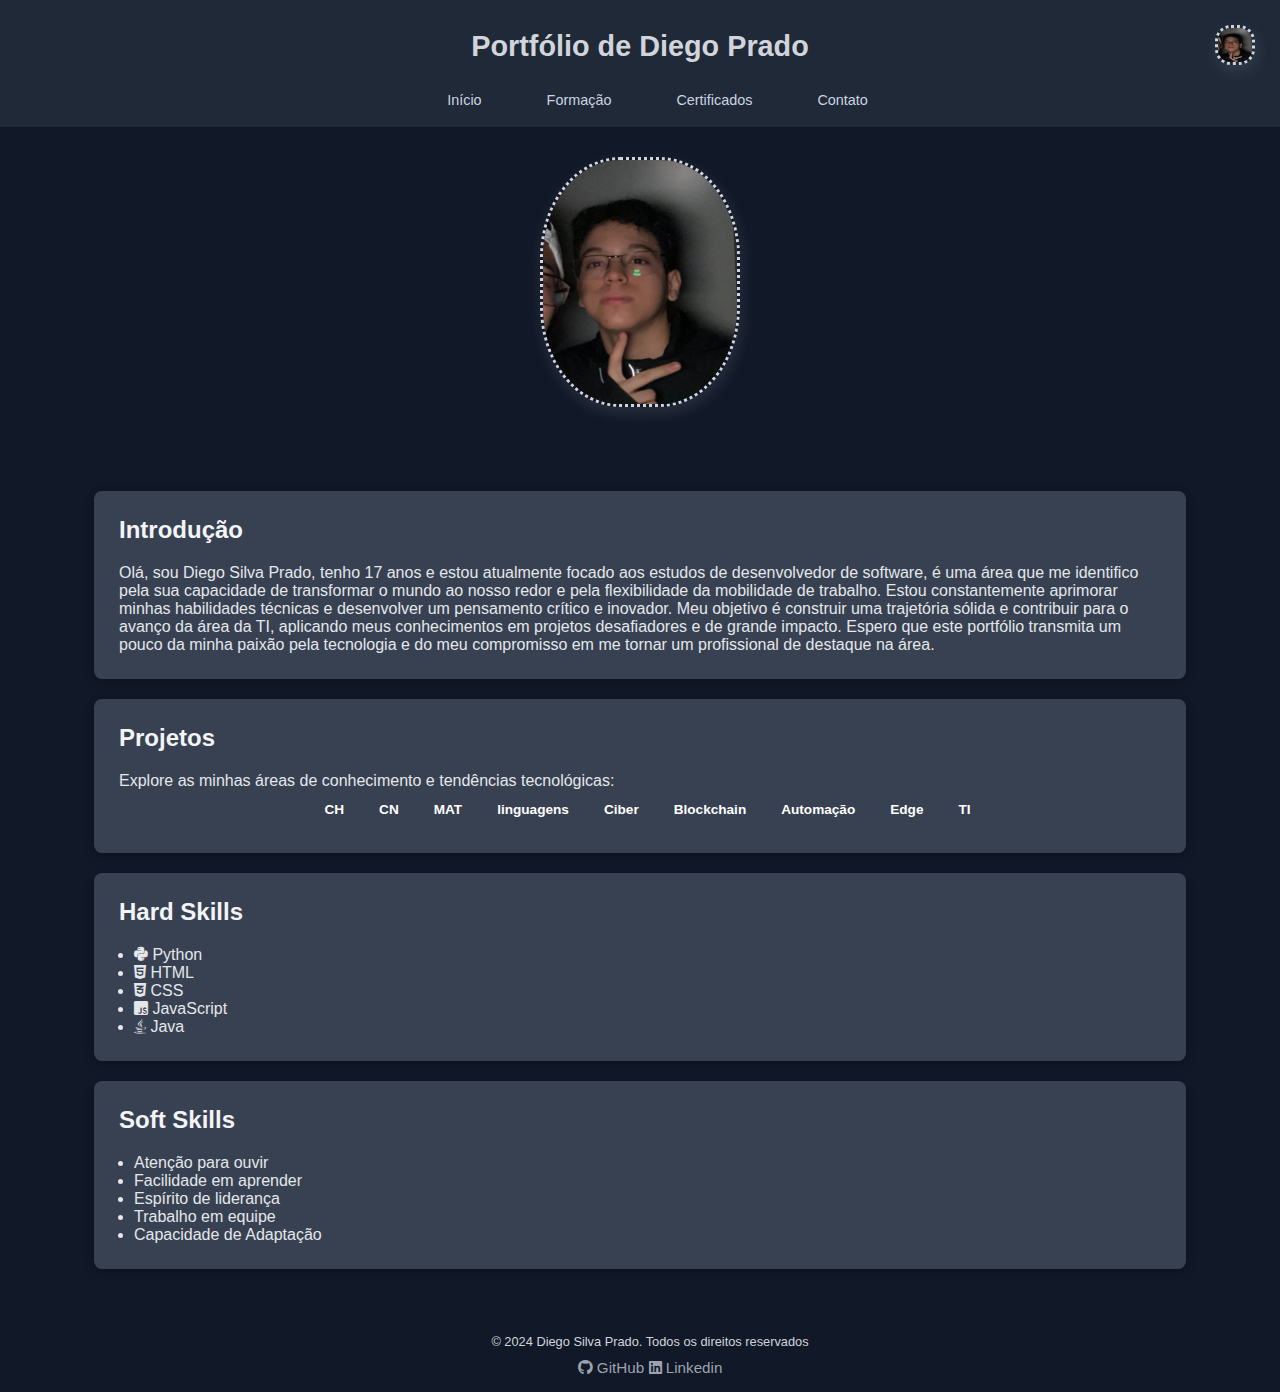
<file: index.html>
<!DOCTYPE html>
<html lang="pt-br">
<head>
    <meta charset="UTF-8">
    <meta name="viewport" content="width=device-width, initial-scale=1.0">
    <title>Portfólio Diego</title>
    <link rel="stylesheet" href="../css/style.css">
    <script src="../js/script.js" defer></script>
    <link rel="stylesheet" href="https://cdnjs.cloudflare.com/ajax/libs/font-awesome/6.0.0-beta3/css/all.min.css">

</head>
<body>
    <header>
        <div class="nav-bar">
            <div class="row">
                <div class="col">
                    <h1 class="nav-title">Portfólio de Diego Prado</h1>
                </div>
                <div class="col">
                    <img src="/img/Foto perfil.jpeg" alt="Foto de Perfil" class="nav-foto">
                </div>
            </div>
        </div>
        <nav class="nav-header">
            <ul>
                <li><a href="index.html" class="link-ativo">Início</a></li>
                <li><a href="paginas/formacao.html">Formação</a></li>
                <li><a href="paginas/certificados.html">Certificados</a></li>
                <li><a href="paginas/contato.html">Contato</a></li>
            </ul>
        </nav>
    </header>

    <div class="foto-perfil">
        <img src="/img/Foto perfil.jpeg" alt="Foto de Perfil">
    </div>

    <main>
        <section>
            <h2>Introdução</h2>
            <p>Olá, sou Diego Silva Prado, tenho 17 anos e estou atualmente focado aos estudos de desenvolvedor de software, é uma área que me identifico pela sua capacidade de transformar o mundo ao nosso redor e pela flexibilidade da mobilidade de trabalho. Estou constantemente aprimorar minhas habilidades técnicas e desenvolver um pensamento crítico e inovador.
            
            Meu objetivo é construir uma trajetória sólida e contribuir para o avanço da área da TI, aplicando meus conhecimentos em projetos desafiadores e de grande impacto. Espero que este portfólio transmita um pouco da minha paixão pela tecnologia e do meu compromisso em me tornar um profissional de destaque na área.</p>
        </section>

        <section>
            <h2>Projetos</h2>
            <p>Explore as minhas áreas de conhecimento e tendências tecnológicas:</p>
            <nav class="nav-section">
                <ul>
                    <li><a href="paginas/ch.html">CH</a></li>
                    <li><a href="paginas/cn.html">CN</a></li>
                    <li><a href="paginas/matematica.html">MAT</a></li>
                    <li><a href="paginas/linguagens.html">linguagens</a></li>
                    <li><a href="paginas/ciber.html">Ciber</a></li>
                    <li><a href="paginas/blockchain.html">Blockchain</a></li>
                    <li><a href="paginas/automacao.html">Automação</a></li>
                    <li><a href="paginas/edge.html">Edge</a></li>
                    <li><a href="paginas/TI.html">TI</a></li>
                </ul>
            </nav>
        </section>

        <section>
            <h2>Hard Skills</h2>
            <ul class="lista-habilidades">
                <li><i class="fa-brands fa-python"></i> Python</li>
                <li><i class="fab fa-html5"></i> HTML</li>
                <li><i class="fab fa-css3-alt"></i> CSS</li>
                <li><i class="fab fa-js-square"></i> JavaScript</li>
                <li><i class="fa-brands fa-java"></i> Java</li>
            </ul>
        </section>

        <section>
            <h2>Soft Skills</h2>
            <ul>
                <li>Atenção para ouvir</li>
                <li>Facilidade em aprender</li>
                <li>Espírito de liderança</li>
                <li>Trabalho em equipe</li>
                <li>Capacidade de Adaptação</li>
            </ul>
        </section>

    </main>
</body>
<footer>
    <div class="footer-conteudo">
        <p>&copy; 2024 Diego Silva Prado. Todos os direitos reservados</p>
    </div>
    <div class="footer-links">
        <a href="https://github.com/Pradixx" target="_blank"><i class="fab fa-github"></i> GitHub</a>
        <a href="https://www.linkedin.com/in/diego-prado-4b90001b0/" target="_blank"><i class="fa-brands fa-linkedin"></i> Linkedin</a>
    </div>
</footer>
</html>
</file>
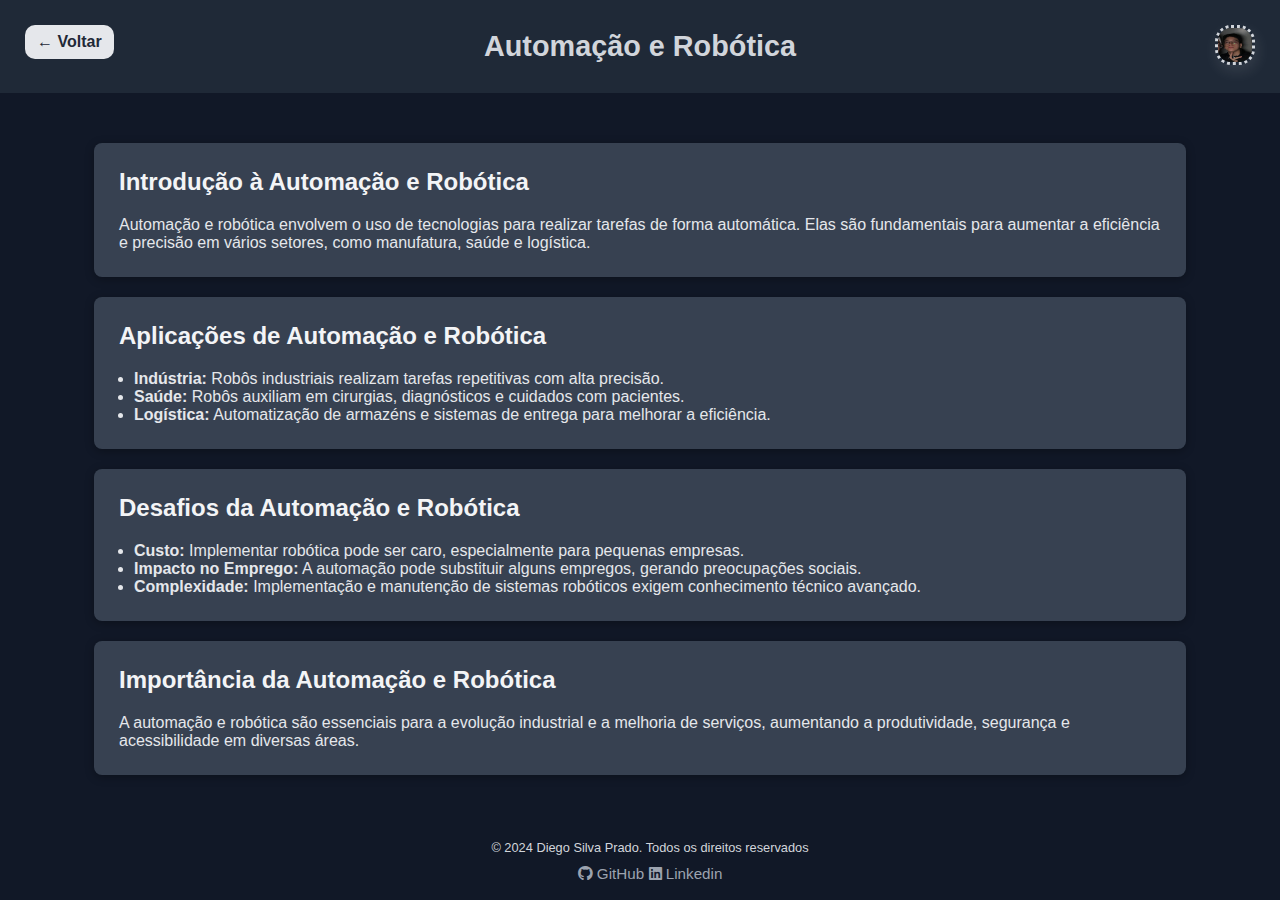
<file: paginas/automacao.html>
<!DOCTYPE html>
<html lang="pt-br">
<head>
    <meta charset="UTF-8">
    <meta name="viewport" content="width=device-width, initial-scale=1.0">
    <title>Automação e Robótica</title>
    <link rel="stylesheet" href="../css/style.css">
    <script src="../js/script.js" defer></script>
    <link rel="stylesheet" href="https://cdnjs.cloudflare.com/ajax/libs/font-awesome/6.0.0-beta3/css/all.min.css">

</head>
<body>
    <header>
        <div class="nav-bar">
            <div class="row">
                <div class="col">
                    <a href="/index.html" class="botao-voltar">← Voltar</a> 
                </div>
                <div class="col">
                    <h1 class="nav-title">Automação e Robótica</h1>
                </div>
                <div class="col">
                    <img src="/img/Foto perfil.jpeg" alt="Foto de Perfil" class="nav-foto">
                </div>
            </div>
        </div>
    </header>
    <main>
        <section>
            <h2>Introdução à Automação e Robótica</h2>
            <p>
                Automação e robótica envolvem o uso de tecnologias para realizar tarefas de forma automática. Elas são fundamentais para aumentar a eficiência e precisão em vários setores, como manufatura, saúde e logística.
            </p>
        </section>

        <section>
            <h2>Aplicações de Automação e Robótica</h2>
            <ul>
                <li><strong>Indústria:</strong> Robôs industriais realizam tarefas repetitivas com alta precisão.</li>
                <li><strong>Saúde:</strong> Robôs auxiliam em cirurgias, diagnósticos e cuidados com pacientes.</li>
                <li><strong>Logística:</strong> Automatização de armazéns e sistemas de entrega para melhorar a eficiência.</li>
            </ul>
        </section>

        <section>
            <h2>Desafios da Automação e Robótica</h2>
            <ul>
                <li><strong>Custo:</strong> Implementar robótica pode ser caro, especialmente para pequenas empresas.</li>
                <li><strong>Impacto no Emprego:</strong> A automação pode substituir alguns empregos, gerando preocupações sociais.</li>
                <li><strong>Complexidade:</strong> Implementação e manutenção de sistemas robóticos exigem conhecimento técnico avançado.</li>
            </ul>
        </section>

        <section>
            <h2>Importância da Automação e Robótica</h2>
            <p>
                A automação e robótica são essenciais para a evolução industrial e a melhoria de serviços, aumentando a produtividade, segurança e acessibilidade em diversas áreas.
            </p>
        </section>
    </main>
</body>
<footer>
    <div class="footer-conteudo">
        <p>&copy; 2024 Diego Silva Prado. Todos os direitos reservados</p>
    </div>
    <div class="footer-links">
        <a href="https://github.com/Pradixx" target="_blank"><i class="fab fa-github"></i> GitHub</a>
        <a href="https://www.linkedin.com/in/diego-prado-4b90001b0/" target="_blank"><i class="fa-brands fa-linkedin"></i> Linkedin</a>
    </div>
</footer>
</html>
</file>
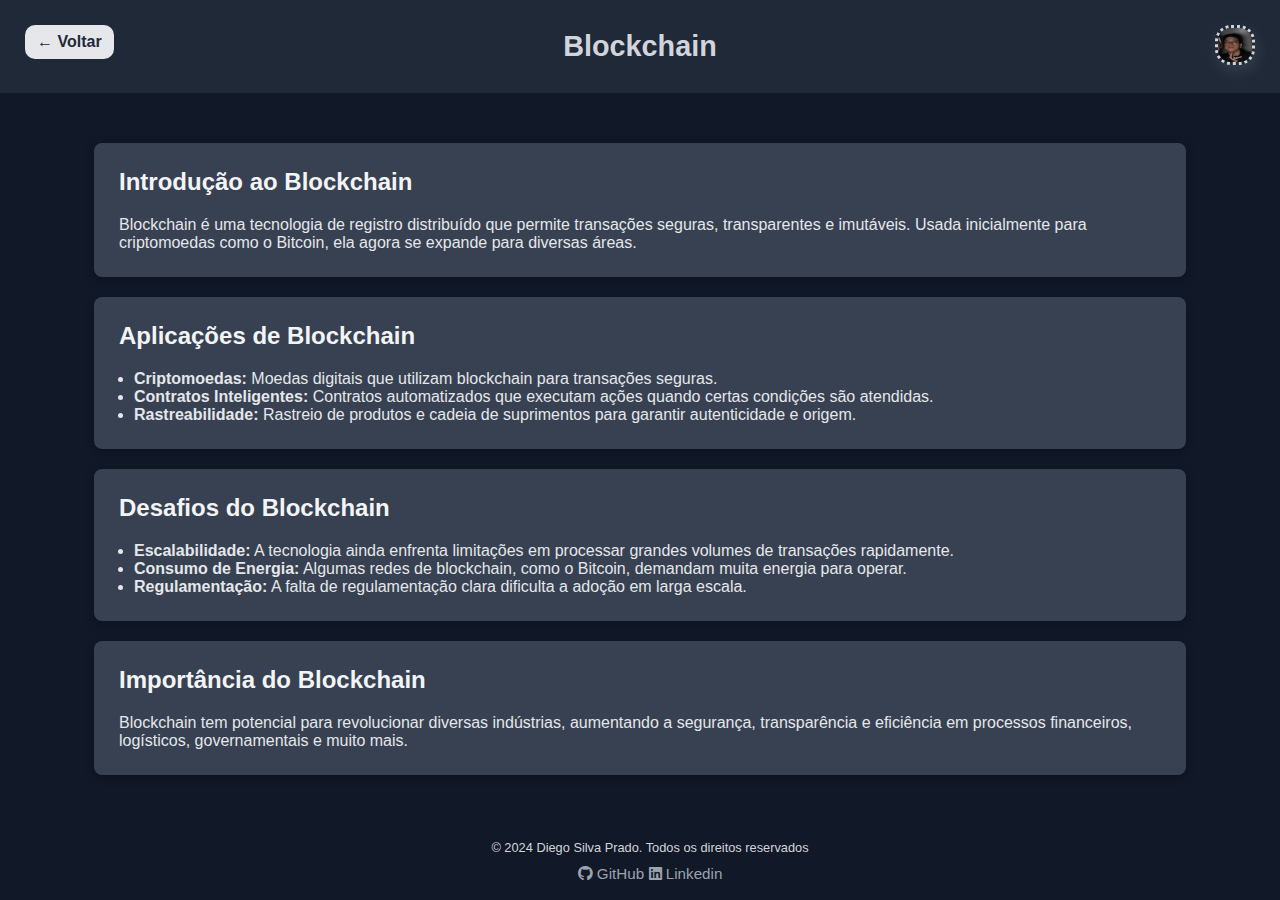
<file: paginas/blockchain.html>
<!DOCTYPE html>
<html lang="pt-br">
<head>
    <meta charset="UTF-8">
    <meta name="viewport" content="width=device-width, initial-scale=1.0">
    <title>Blockchain</title>
    <link rel="stylesheet" href="../css/style.css">
    <script src="../js/script.js" defer></script>
    <link rel="stylesheet" href="https://cdnjs.cloudflare.com/ajax/libs/font-awesome/6.0.0-beta3/css/all.min.css">

</head>
<body>
    <header>
        <div class="nav-bar">
            <div class="row">
                <div class="col">
                    <a href="/index.html" class="botao-voltar">← Voltar</a> 
                </div>
                <div class="col">
                    <h1 class="nav-title">Blockchain</h1>
                </div>
                <div class="col">
                    <img src="/img/Foto perfil.jpeg" alt="Foto de Perfil" class="nav-foto">
                </div>
            </div>
        </div>
    </header>
    <main>
        <section>
            <h2>Introdução ao Blockchain</h2>
            <p>
                Blockchain é uma tecnologia de registro distribuído que permite transações seguras, transparentes e imutáveis. Usada inicialmente para criptomoedas como o Bitcoin, ela agora se expande para diversas áreas.
            </p>
        </section>

        <section>
            <h2>Aplicações de Blockchain</h2>
            <ul>
                <li><strong>Criptomoedas:</strong> Moedas digitais que utilizam blockchain para transações seguras.</li>
                <li><strong>Contratos Inteligentes:</strong> Contratos automatizados que executam ações quando certas condições são atendidas.</li>
                <li><strong>Rastreabilidade:</strong> Rastreio de produtos e cadeia de suprimentos para garantir autenticidade e origem.</li>
            </ul>
        </section>

        <section>
            <h2>Desafios do Blockchain</h2>
            <ul>
                <li><strong>Escalabilidade:</strong> A tecnologia ainda enfrenta limitações em processar grandes volumes de transações rapidamente.</li>
                <li><strong>Consumo de Energia:</strong> Algumas redes de blockchain, como o Bitcoin, demandam muita energia para operar.</li>
                <li><strong>Regulamentação:</strong> A falta de regulamentação clara dificulta a adoção em larga escala.</li>
            </ul>
        </section>

        <section>
            <h2>Importância do Blockchain</h2>
            <p>
                Blockchain tem potencial para revolucionar diversas indústrias, aumentando a segurança, transparência e eficiência em processos financeiros, logísticos, governamentais e muito mais.
            </p>
        </section>
    </main>
</body>
<footer>
    <div class="footer-conteudo">
        <p>&copy; 2024 Diego Silva Prado. Todos os direitos reservados</p>
    </div>
    <div class="footer-links">
        <a href="https://github.com/Pradixx" target="_blank"><i class="fab fa-github"></i> GitHub</a>
        <a href="https://www.linkedin.com/in/diego-prado-4b90001b0/" target="_blank"><i class="fa-brands fa-linkedin"></i> Linkedin</a>
    </div>
</footer>
</html>
</file>
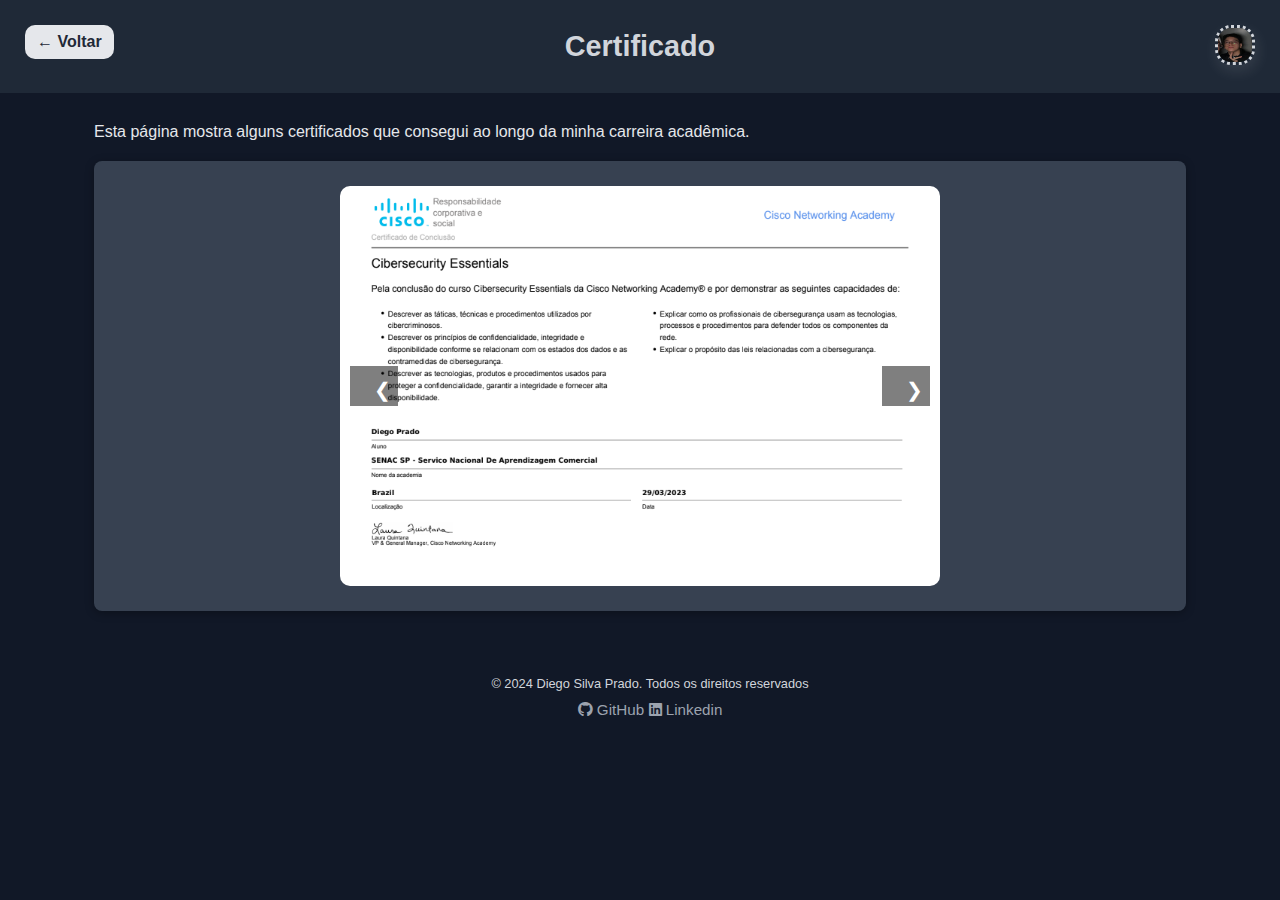
<file: paginas/certificados.html>
<!DOCTYPE html>
<html lang="pt-br">
<head>
    <meta charset="UTF-8">
    <meta name="viewport" content="width=device-width, initial-scale=1.0">
    <title>Certificado</title>
    <link rel="stylesheet" href="../css/style.css">
    <script src="../js/script.js" defer></script>
    <link rel="stylesheet" href="https://cdnjs.cloudflare.com/ajax/libs/font-awesome/6.0.0-beta3/css/all.min.css">

</head>
<body>
    <header>
        <div class="nav-bar">
            <div class="row">
                <div class="col">
                    <a href="/index.html" class="botao-voltar">← Voltar</a> 
                </div>
                <div class="col">
                    <h1 class="nav-title">Certificado</h1>
                </div>
                <div class="col">
                    <img src="/img/Foto perfil.jpeg" alt="Foto de Perfil" class="nav-foto">
                </div>
            </div>
        </div>
    </header>
    <main>
        <p> Esta página mostra alguns certificados que consegui ao longo da minha carreira acadêmica.</p>
        <section>
            <div class="slider">
                <div class="slides">
                    <div class="slide">
                        <a href="https://drive.google.com/drive/folders/18ZgCMsWJx9iuiDdkl-5JI9XXmBgM_BzQ?usp=sharing" target="_blank">
                            <img src="/img/Certificado cybersegurança.png" alt="Slide 1">
                        </a>
                    </div>
                    <div class="slide">
                        <a href="https://drive.google.com/drive/folders/18ZgCMsWJx9iuiDdkl-5JI9XXmBgM_BzQ?usp=sharing" target="_blank">
                            <img src="/img/certificado Python.png" alt="Slide 2">
                        </a>
                    </div>
                    <div class="slide">
                        <a href="https://drive.google.com/drive/folders/18ZgCMsWJx9iuiDdkl-5JI9XXmBgM_BzQ?usp=sharing" target="_blank">
                            <img src="/img/Certificado segurança TI.png" alt="Slide 3">
                        </a>
                    </div>
                </div>
                <button class="nav-button prev" onclick="prevSlide()">&#10094;</button>
                <button class="nav-button next" onclick="nextSlide()">&#10095;</button>
            </div>
    
        </main>
        <script src="../js/carousel.js" defer></script>
</body>
<footer>
    <div class="footer-conteudo">
        <p>&copy; 2024 Diego Silva Prado. Todos os direitos reservados</p>
    </div>
    <div class="footer-links">
        <a href="https://github.com/Pradixx" target="_blank"><i class="fab fa-github"></i> GitHub</a>
        <a href="https://www.linkedin.com/in/diego-prado-4b90001b0/" target="_blank"><i class="fa-brands fa-linkedin"></i> Linkedin</a>
    </div>
</footer>
</html>
</file>
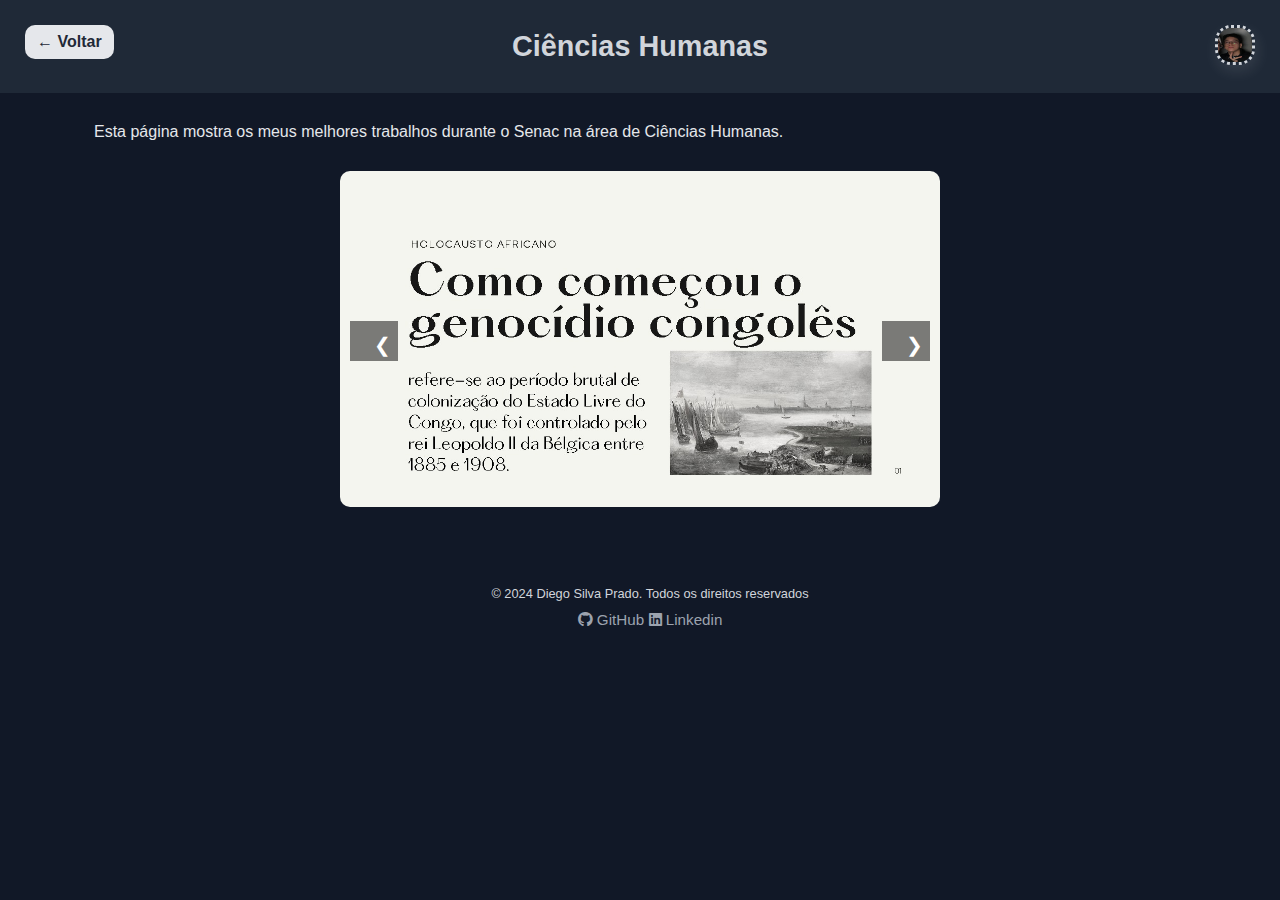
<file: paginas/ch.html>
<!DOCTYPE html>
<html lang="pt-br">
<head>
    <meta charset="UTF-8">
    <meta name="viewport" content="width=device-width, initial-scale=1.0">
    <title>Ciências Humanas</title>
    <link rel="stylesheet" href="../css/style.css">
    <link rel="stylesheet" href="https://cdnjs.cloudflare.com/ajax/libs/font-awesome/6.0.0-beta3/css/all.min.css">
    

</head>
<body>
    <header>
        <div class="nav-bar">
            <div class="row">
                <div class="col">
                    <a href="/index.html" class="botao-voltar">← Voltar</a> 
                </div>
                <div class="col">
                    <h1 class="nav-title">Ciências Humanas</h1>
                </div>
                <div class="col">
                    <img src="/img/Foto perfil.jpeg" alt="Foto de Perfil" class="nav-foto">
                </div>
            </div>
        </div>
    </header>
    <main>
        <p>Esta página mostra os meus melhores trabalhos durante o Senac na área de Ciências Humanas.</p>
        
        <div class="slider">
          <div class="slides">
              <div class="slide">
                  <a href="https://www.canva.com/design/DAGNpcNHE0M/a9ie9pJlVH4xlzBwXfOK2Q/edit?utm_content=DAGNpcNHE0M&utm_campaign=designshare&utm_medium=link2&utm_source=sharebutton" target="_blank">
                      <img src="/img/Congoles CH.jpg " alt="Slide 1">
                  </a>
              </div>
              <div class="slide">
                  <a href="https://www.canva.com/design/DAGTAVyb5yc/5VI24GOjuA1wITIB0vdYow/edit?utm_content=DAGTAVyb5yc&utm_campaign=designshare&utm_medium=link2&utm_source=sharebutton" target="_blank">
                      <img src="/img/As descobertas CH.jpg" alt="Slide 2">
                  </a>
              </div>
          </div>
          <button class="nav-button prev" onclick="prevSlide()">&#10094;</button>
          <button class="nav-button next" onclick="nextSlide()">&#10095;</button>
      </div>

    </main>
    <script src="../js/carousel.js" defer></script>
</body>
<footer>
    <div class="footer-conteudo">
        <p>&copy; 2024 Diego Silva Prado. Todos os direitos reservados</p>
    </div>
    <div class="footer-links">
        <a href="https://github.com/Pradixx" target="_blank"><i class="fab fa-github"></i> GitHub</a>
        <a href="https://www.linkedin.com/in/diego-prado-4b90001b0/" target="_blank"><i class="fa-brands fa-linkedin"></i> Linkedin</a>
    </div>
</footer>
</html>
</file>
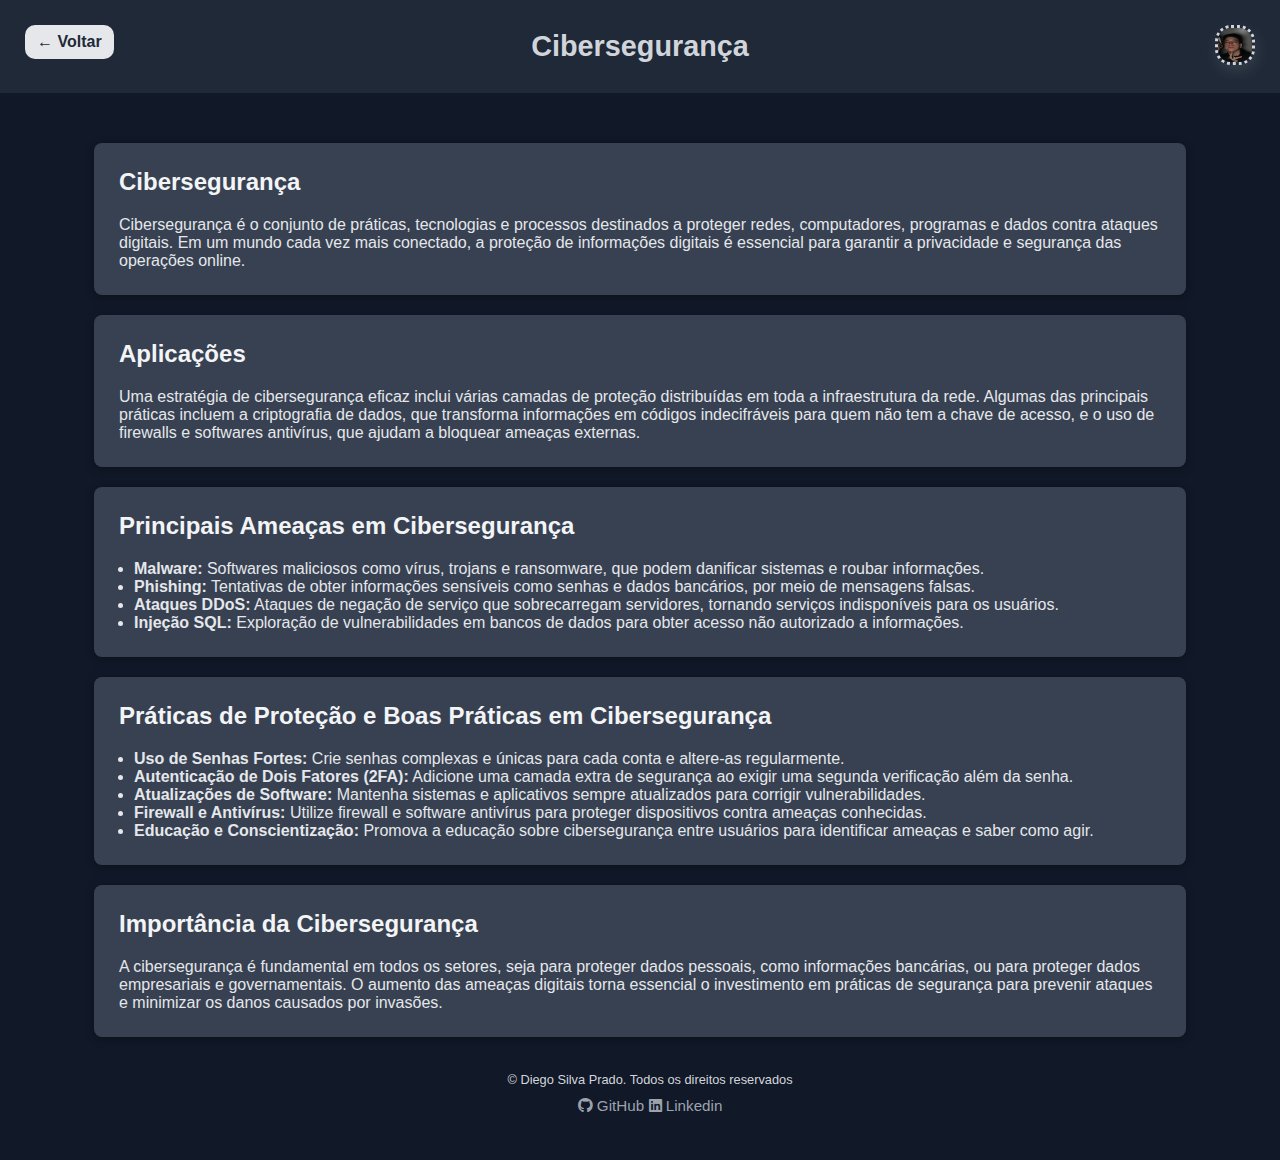
<file: paginas/ciber.html>
<!DOCTYPE html>
<html lang="pt-br">
<head>
    <meta charset="UTF-8">
    <meta name="viewport" content="width=device-width, initial-scale=1.0">
    <title>Cibersegurança</title>
    <link rel="stylesheet" href="../css/style.css">
    <script src="../js/script.js" defer></script>
    <link rel="stylesheet" href="https://cdnjs.cloudflare.com/ajax/libs/font-awesome/6.0.0-beta3/css/all.min.css">

</head>
<body>
    <header>
        <div class="nav-bar">
            <div class="row">
                <div class="col">
                    <a href="/index.html" class="botao-voltar">← Voltar</a> 
                </div>
                <div class="col">
                    <h1 class="nav-title">Cibersegurança</h1>
                </div>
                <div class="col">
                    <img src="/img/Foto perfil.jpeg" alt="Foto de Perfil" class="nav-foto">
                </div>
            </div>
        </div>
    </header>
    <main>
        <section>
            <h2>Cibersegurança</h2>
            <p>
                Cibersegurança é o conjunto de práticas, tecnologias e processos destinados a proteger redes, computadores, programas e dados contra ataques digitais. Em um mundo cada vez mais conectado, a proteção de informações digitais é essencial para garantir a privacidade e segurança das operações online.
            </p>
        </section>

        <section>
            <h2>Aplicações</h2>
            <p>
                Uma estratégia de cibersegurança eficaz inclui várias camadas de proteção distribuídas em toda a infraestrutura da rede. Algumas das principais práticas incluem a criptografia de dados, que transforma informações em códigos indecifráveis para quem não tem a chave de acesso, e o uso de firewalls e softwares antivírus, que ajudam a bloquear ameaças externas.
            </p>
        </section>

        <section>
            <h2>Principais Ameaças em Cibersegurança</h2>
            <ul>
                <li><strong>Malware:</strong> Softwares maliciosos como vírus, trojans e ransomware, que podem danificar sistemas e roubar informações.</li>
                <li><strong>Phishing:</strong> Tentativas de obter informações sensíveis como senhas e dados bancários, por meio de mensagens falsas.</li>
                <li><strong>Ataques DDoS:</strong> Ataques de negação de serviço que sobrecarregam servidores, tornando serviços indisponíveis para os usuários.</li>
                <li><strong>Injeção SQL:</strong> Exploração de vulnerabilidades em bancos de dados para obter acesso não autorizado a informações.</li>
            </ul>
        </section>

        <section>
            <h2>Práticas de Proteção e Boas Práticas em Cibersegurança</h2>
            <ul>
                <li><strong>Uso de Senhas Fortes:</strong> Crie senhas complexas e únicas para cada conta e altere-as regularmente.</li>
                <li><strong>Autenticação de Dois Fatores (2FA):</strong> Adicione uma camada extra de segurança ao exigir uma segunda verificação além da senha.</li>
                <li><strong>Atualizações de Software:</strong> Mantenha sistemas e aplicativos sempre atualizados para corrigir vulnerabilidades.</li>
                <li><strong>Firewall e Antivírus:</strong> Utilize firewall e software antivírus para proteger dispositivos contra ameaças conhecidas.</li>
                <li><strong>Educação e Conscientização:</strong> Promova a educação sobre cibersegurança entre usuários para identificar ameaças e saber como agir.</li>
            </ul>
        </section>

        <section>
            <h2>Importância da Cibersegurança</h2>
            <p>
                A cibersegurança é fundamental em todos os setores, seja para proteger dados pessoais, como informações bancárias, ou para proteger dados empresariais e governamentais. O aumento das ameaças digitais torna essencial o investimento em práticas de segurança para prevenir ataques e minimizar os danos causados por invasões.
            </p>
        </section>
</body>
<footer>
    <div class="footer-conteudo">
        <p>&copy; Diego Silva Prado. Todos os direitos reservados</p>
    </div>
    <div class="footer-links">
        <a href="https://github.com/Pradixx" target="_blank"><i class="fab fa-github"></i> GitHub</a>
        <a href="https://www.linkedin.com/in/diego-prado-4b90001b0/" target="_blank"><i class="fa-brands fa-linkedin"></i> Linkedin</a>
    </div>
</footer>
</html>
</file>
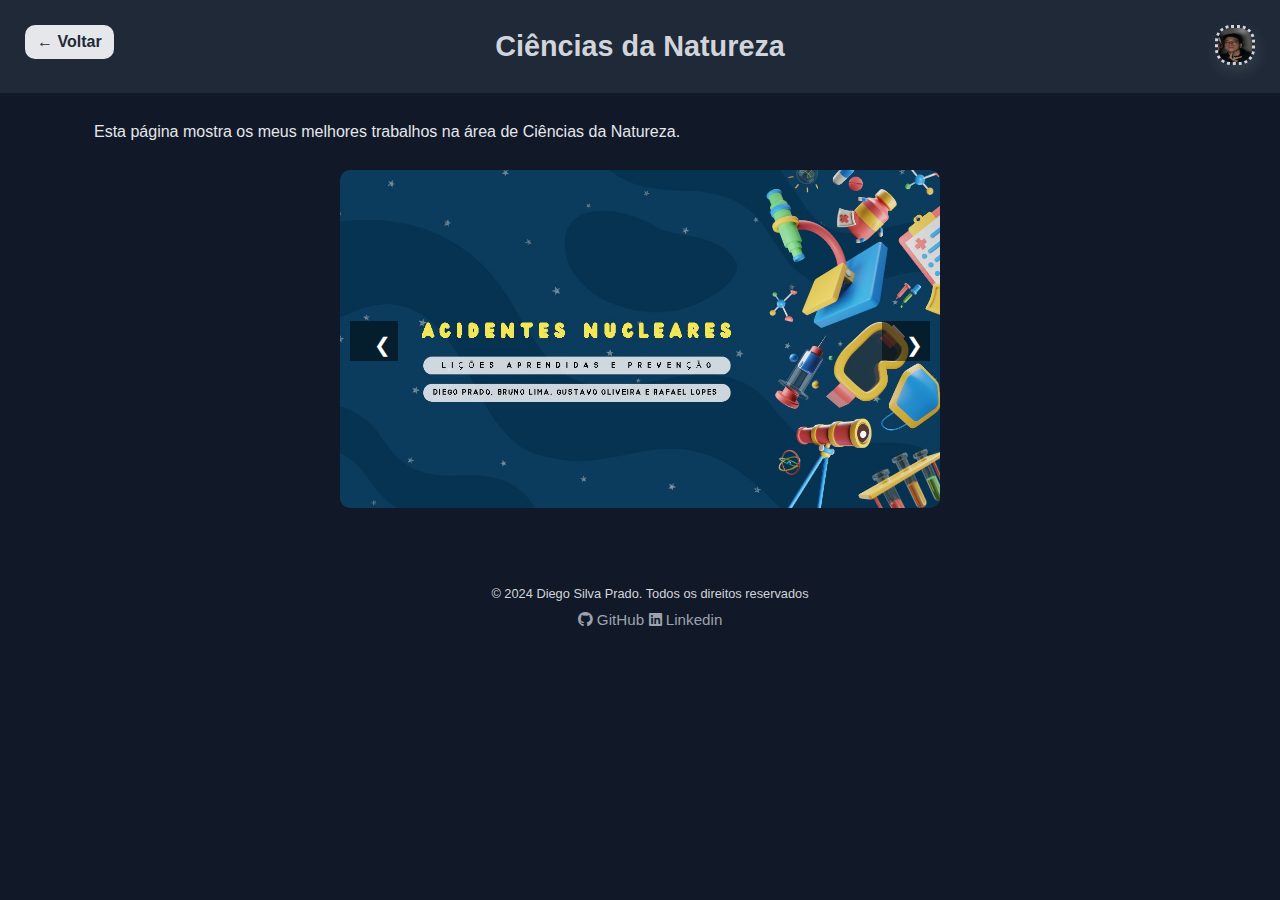
<file: paginas/cn.html>
<!DOCTYPE html>
<html lang="pt-br">
<head>
    <meta charset="UTF-8">
    <meta name="viewport" content="width=device-width, initial-scale=1.0">
    <title>Ciências da Natureza</title>
    <link rel="stylesheet" href="../css/style.css">
    <script src="../js/script.js" defer></script>
    <link rel="stylesheet" href="https://cdnjs.cloudflare.com/ajax/libs/font-awesome/6.0.0-beta3/css/all.min.css">

</head>
<body>
    <header>
        <div class="nav-bar">
            <div class="row">
                <div class="col">
                    <a href="/index.html" class="botao-voltar">← Voltar</a> 
                </div>
                <div class="col">
                    <h1 class="nav-title">Ciências da Natureza</h1>
                </div>
                <div class="col">
                    <img src="/img/Foto perfil.jpeg" alt="Foto de Perfil" class="nav-foto">
                </div>
            </div>
        </div>
    </header>
    <main>
        <p>Esta página mostra os meus melhores trabalhos na área de Ciências da Natureza.</p>
        
        <div class="slider">
            <div class="slides">
                <div class="slide">
                    <a href="https://www.canva.com/design/DAGWBvDn6tI/0nTG9id7mjBUD9Ht6onpaQ/edit?utm_content=DAGWBvDn6tI&utm_campaign=designshare&utm_medium=link2&utm_source=sharebutton" target="_blank">
                        <img src="/img/Acidentes Nucleares CN.jpg" alt="Slide 1">
                    </a>
                </div>
                <div class="slide">
                    <a href="https://www.canva.com/design/DAGU6ugkw4s/Wc2wp0YjgbJ7jkHoxRWLcA/edit?utm_content=DAGU6ugkw4s&utm_campaign=designshare&utm_medium=link2&utm_source=sharebutton" target="_blank">
                        <img src="/img/Proteinas CN.jpg" alt="Slide 2">
                    </a>
                </div>
            </div>
            <button class="nav-button prev" onclick="prevSlide()">&#10094;</button>
            <button class="nav-button next" onclick="nextSlide()">&#10095;</button>
        </div>

    </main>
    <script src="../js/carousel.js" defer></script>
</body>
<footer>
    <div class="footer-conteudo">
        <p>&copy; 2024 Diego Silva Prado. Todos os direitos reservados</p>
    </div>
    <div class="footer-links">
        <a href="https://github.com/Pradixx" target="_blank"><i class="fab fa-github"></i> GitHub</a>
        <a href="https://www.linkedin.com/in/diego-prado-4b90001b0/" target="_blank"><i class="fa-brands fa-linkedin"></i> Linkedin</a>
    </div>
</footer>
</html>
</file>
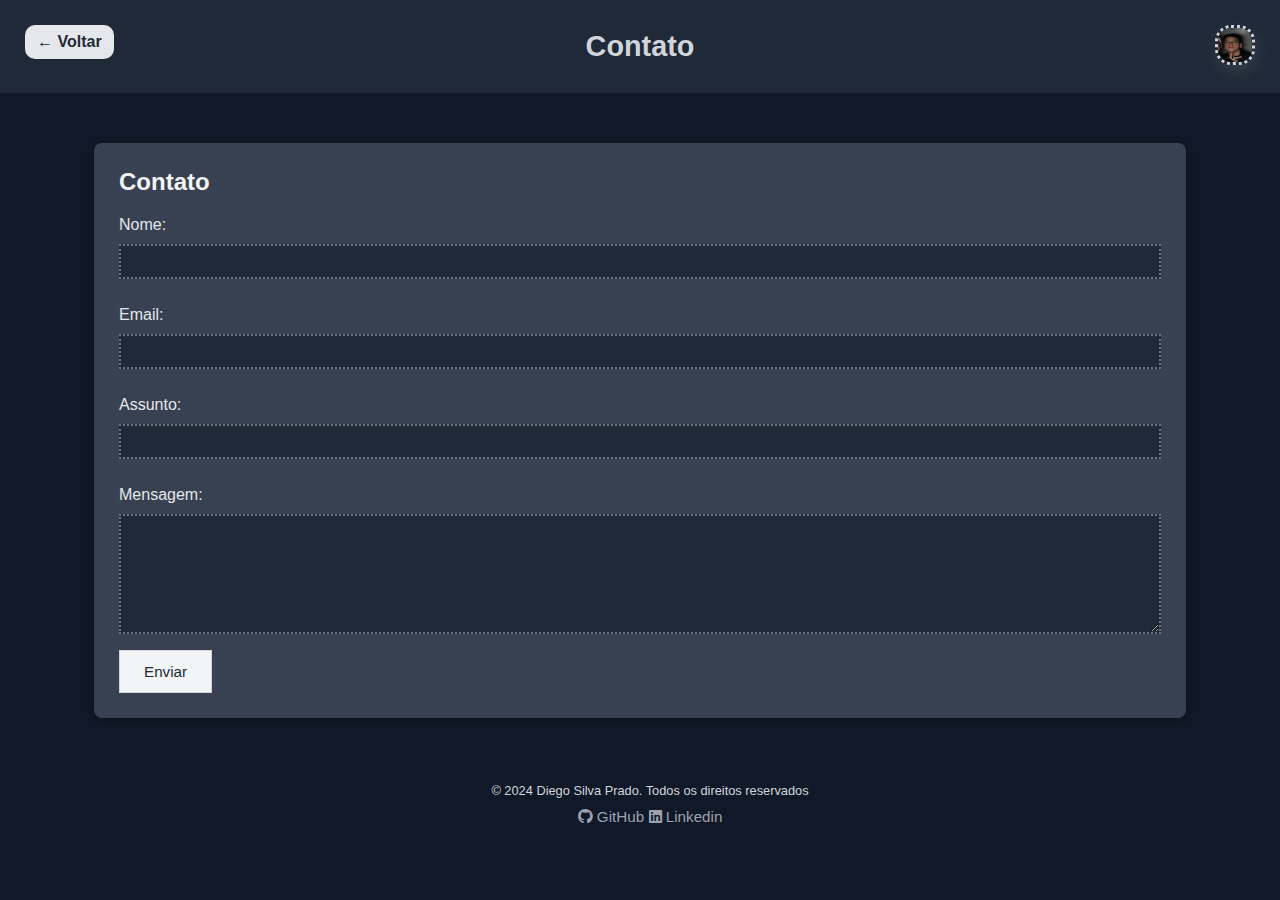
<file: paginas/contato.html>
<!DOCTYPE html>
<html lang="pt-br">
<head>
    <meta charset="UTF-8">
    <meta name="viewport" content="width=device-width, initial-scale=1.0">
    <title>Contato</title>
    <link rel="stylesheet" href="../css/style.css">
    <script src="../js/script.js" defer></script>
    <link rel="stylesheet" href="https://cdnjs.cloudflare.com/ajax/libs/font-awesome/6.0.0-beta3/css/all.min.css">

</head>
<body>
    <header>
        <div class="nav-bar">
            <div class="row">
                <div class="col">
                    <a href="/index.html" class="botao-voltar">← Voltar</a> 
                </div>
                <div class="col">
                    <h1 class="nav-title">Contato</h1>
                </div>
                <div class="col">
                    <img src="/img/Foto perfil.jpeg" alt="Foto de Perfil" class="nav-foto">
                </div>
            </div>
        </div>
    </header>
    <main>
        <section>
            <h2>Contato</h2>

            <form action="#" onsubmit="return validarFormulario()">
                <label for="nome">Nome:</label>
                <input type="text" id="nome" name="nome" required>
                
                <label for="email">Email:</label>
                <input type="email" id="email" name="email" required>

                <label for="assuto">Assunto:</label>
                <input type="assunto" name="assunto" required></input>
                
                <label for="mensagem">Mensagem:</label>
                <textarea id="mensagem" name="mensagem" required></textarea>

                <button type="submit">Enviar</button>
            </form>
        </section>
    </main>
</body>
<footer>
    <div class="footer-conteudo">
        <p>&copy; 2024 Diego Silva Prado. Todos os direitos reservados</p>
    </div>
    <div class="footer-links">
        <a href="https://github.com/Pradixx" target="_blank"><i class="fab fa-github"></i> GitHub</a>
        <a href="https://www.linkedin.com/in/diego-prado-4b90001b0/" target="_blank"><i class="fa-brands fa-linkedin"></i> Linkedin</a>
    </div>
</footer>
</html>
</file>
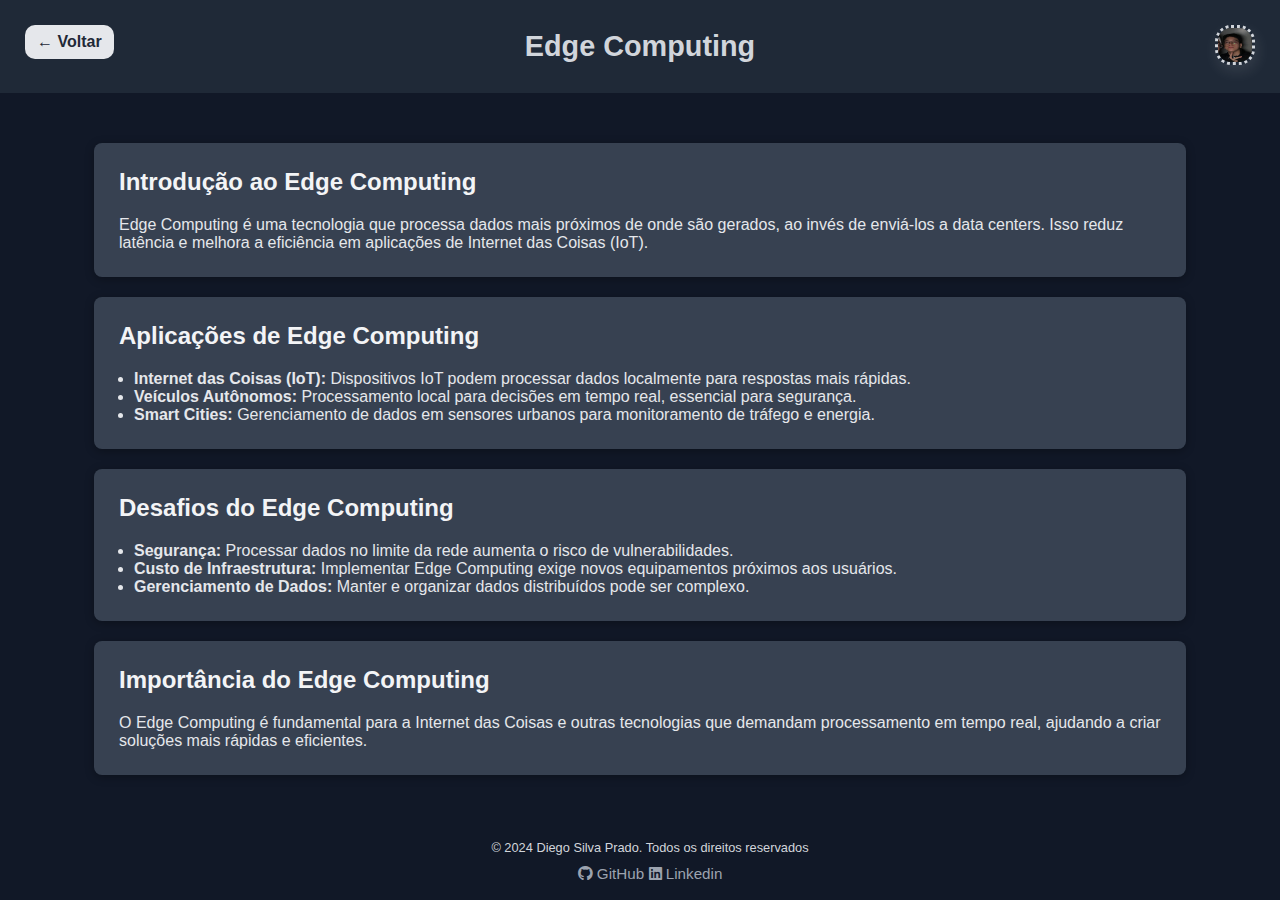
<file: paginas/edge.html>
<!DOCTYPE html>
<html lang="pt-br">
<head>
    <meta charset="UTF-8">
    <meta name="viewport" content="width=device-width, initial-scale=1.0">
    <title>Edge Computing</title>
    <link rel="stylesheet" href="../css/style.css">
    <script src="../js/script.js" defer></script>
    <link rel="stylesheet" href="https://cdnjs.cloudflare.com/ajax/libs/font-awesome/6.0.0-beta3/css/all.min.css">

</head>
<body>
    <header>
        <div class="nav-bar">
            <div class="row">
                <div class="col">
                    <a href="/index.html" class="botao-voltar">← Voltar</a> 
                </div>
                <div class="col">
                    <h1 class="nav-title">Edge Computing</h1>
                </div>
                <div class="col">
                    <img src="/img/Foto perfil.jpeg" alt="Foto de Perfil" class="nav-foto">
                </div>
            </div>
        </div>
    </header>
    <main>
        <section>
            <h2>Introdução ao Edge Computing</h2>
            <p>
                Edge Computing é uma tecnologia que processa dados mais próximos de onde são gerados, ao invés de enviá-los a data centers. Isso reduz latência e melhora a eficiência em aplicações de Internet das Coisas (IoT).
            </p>
        </section>

        <section>
            <h2>Aplicações de Edge Computing</h2>
            <ul>
                <li><strong>Internet das Coisas (IoT):</strong> Dispositivos IoT podem processar dados localmente para respostas mais rápidas.</li>
                <li><strong>Veículos Autônomos:</strong> Processamento local para decisões em tempo real, essencial para segurança.</li>
                <li><strong>Smart Cities:</strong> Gerenciamento de dados em sensores urbanos para monitoramento de tráfego e energia.</li>
            </ul>
        </section>

        <section>
            <h2>Desafios do Edge Computing</h2>
            <ul>
                <li><strong>Segurança:</strong> Processar dados no limite da rede aumenta o risco de vulnerabilidades.</li>
                <li><strong>Custo de Infraestrutura:</strong> Implementar Edge Computing exige novos equipamentos próximos aos usuários.</li>
                <li><strong>Gerenciamento de Dados:</strong> Manter e organizar dados distribuídos pode ser complexo.</li>
            </ul>
        </section>

        <section>
            <h2>Importância do Edge Computing</h2>
            <p>
                O Edge Computing é fundamental para a Internet das Coisas e outras tecnologias que demandam processamento em tempo real, ajudando a criar soluções mais rápidas e eficientes.
            </p>
        </section>
    </main>
</body>
<footer>
    <div class="footer-conteudo">
        <p>&copy; 2024 Diego Silva Prado. Todos os direitos reservados</p>
    </div>
    <div class="footer-links">
        <a href="https://github.com/Pradixx" target="_blank"><i class="fab fa-github"></i> GitHub</a>
        <a href="https://www.linkedin.com/in/diego-prado-4b90001b0/" target="_blank"><i class="fa-brands fa-linkedin"></i> Linkedin</a>
    </div>
</footer>
</html>
</file>
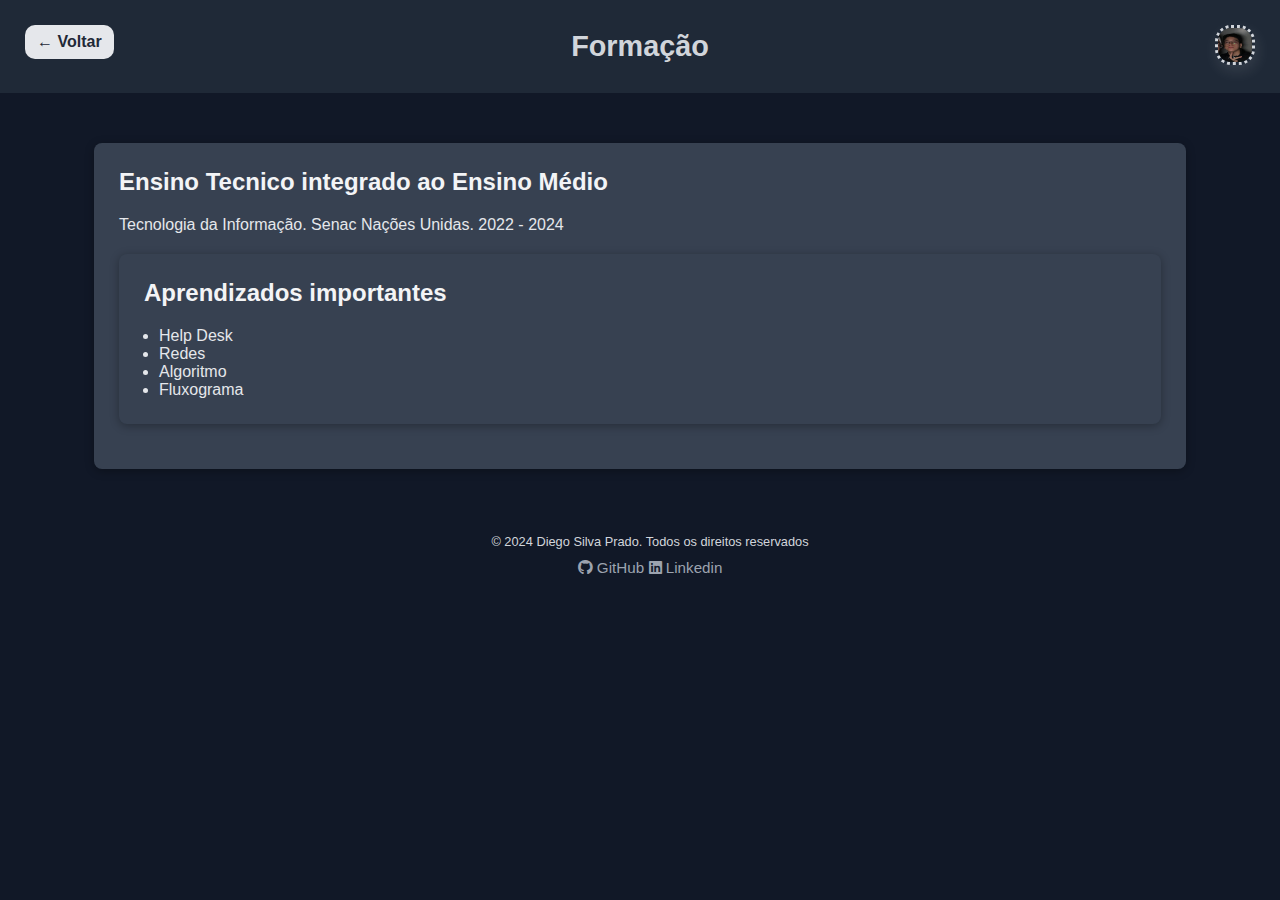
<file: paginas/formacao.html>
<!DOCTYPE html>
<html lang="pt-br">
<head>
    <meta charset="UTF-8">
    <meta name="viewport" content="width=device-width, initial-scale=1.0">
    <title>Formação</title>
    <link rel="stylesheet" href="../css/style.css">
    <script src="../js/script.js" defer></script>
    <link rel="stylesheet" href="https://cdnjs.cloudflare.com/ajax/libs/font-awesome/6.0.0-beta3/css/all.min.css">

</head>
<body>
    <header>
        <div class="nav-bar">
            <div class="row">
                <div class="col">
                    <a href="/index.html" class="botao-voltar">← Voltar</a> 
                </div>
                <div class="col">
                    <h1 class="nav-title">Formação</h1>
                </div>
                <div class="col">
                    <img src="/img/Foto perfil.jpeg" alt="Foto de Perfil" class="nav-foto">
                </div>
            </div>
        </div>
    </header>
    <main>
        <section>
            <h2>Ensino Tecnico integrado ao Ensino Médio</h2>
            <p>
                Tecnologia da Informação. Senac Nações Unidas. 2022 - 2024
            </p>
            <section>
            <h2>Aprendizados importantes</h2>
            <ul>
                <li>Help Desk</li>
                <li>Redes</li>
                <li>Algoritmo</li>
                <li>Fluxograma</li>
            </ul>
        </section>
    </main>
</body>
<footer>
    <div class="footer-conteudo">
        <p>&copy; 2024 Diego Silva Prado. Todos os direitos reservados</p>
    </div>
    <div class="footer-links">
        <a href="https://github.com/Pradixx" target="_blank"><i class="fab fa-github"></i> GitHub</a>
        <a href="https://www.linkedin.com/in/diego-prado-4b90001b0/" target="_blank"><i class="fa-brands fa-linkedin"></i> Linkedin</a>
    </div>
</footer>
</html>
</file>
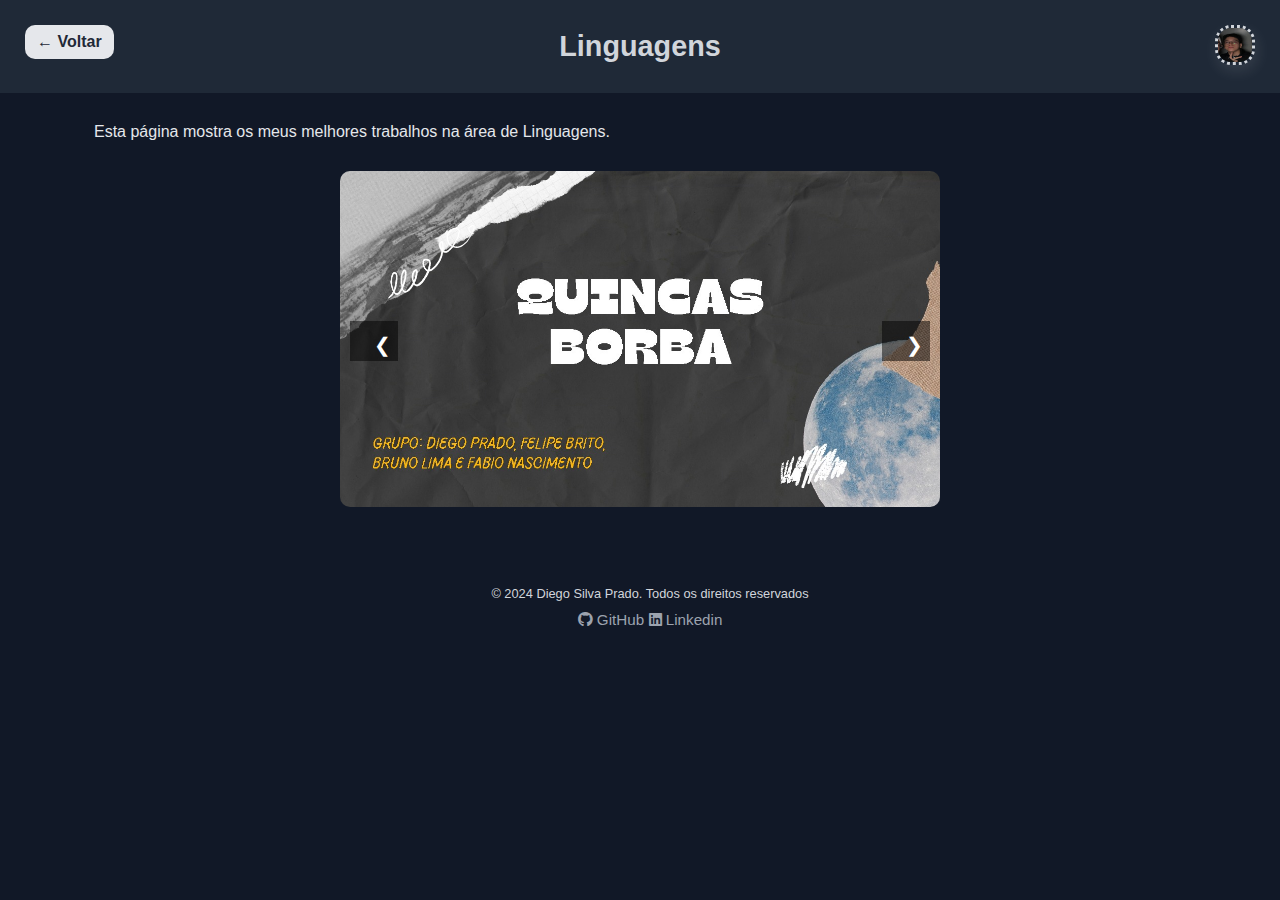
<file: paginas/linguagens.html>
<!DOCTYPE html>
<html lang="pt-br">
<head>
    <meta charset="UTF-8">
    <meta name="viewport" content="width=device-width, initial-scale=1.0">
    <title>Linguagens</title>
    <link rel="stylesheet" href="../css/style.css">
    <script src="../js/script.js" defer></script>
    <link rel="stylesheet" href="https://cdnjs.cloudflare.com/ajax/libs/font-awesome/6.0.0-beta3/css/all.min.css">

</head>
<body>
    <header>
        <div class="nav-bar">
            <div class="row">
                <div class="col">
                    <a href="/index.html" class="botao-voltar">← Voltar</a> 
                </div>
                <div class="col">
                    <h1 class="nav-title">Linguagens</h1>
                </div>
                <div class="col">
                    <img src="/img/Foto perfil.jpeg" alt="Foto de Perfil" class="nav-foto">
                </div>
            </div>
        </div>
    </header>
    <main>
        <p>Esta página mostra os meus melhores trabalhos na área de Linguagens.</p>
        
        <div class="slider">
            <div class="slides">
                <div class="slide">
                    <a href="https://www.canva.com/design/DAGWBm3Cl1c/MGSyqfO7AeE-Nb_B8rlgng/edit?utm_content=DAGWBm3Cl1c&utm_campaign=designshare&utm_medium=link2&utm_source=sharebutton" target="_blank">
                        <img src="/img/Quincas Borba Ling.jpg" alt="Slide 1">
                    </a>
                </div>
                <div class="slide">
                    <a href="https://www.canva.com/design/DAGVL1vpWTw/5mwqGQDBNVA-PJ8Q0kH-LA/edit?utm_content=DAGVL1vpWTw&utm_campaign=designshare&utm_medium=link2&utm_source=sharebutton" target="_blank">
                        <img src="/img/First Ling.jpg" alt="Slide 1">
                    </a>
                </div>
                
            </div>
            <button class="nav-button prev" onclick="prevSlide()">&#10094;</button>
            <button class="nav-button next" onclick="nextSlide()">&#10095;</button>
        </div>

    </main>
    <script src="../js/carousel.js" defer></script>
</body>
<footer>
    <div class="footer-conteudo">
        <p>&copy; 2024 Diego Silva Prado. Todos os direitos reservados</p>
    </div>
    <div class="footer-links">
        <a href="https://github.com/Pradixx" target="_blank"><i class="fab fa-github"></i> GitHub</a>
        <a href="https://www.linkedin.com/in/diego-prado-4b90001b0/" target="_blank"><i class="fa-brands fa-linkedin"></i> Linkedin</a>
    </div>
</footer>
</html>
</file>
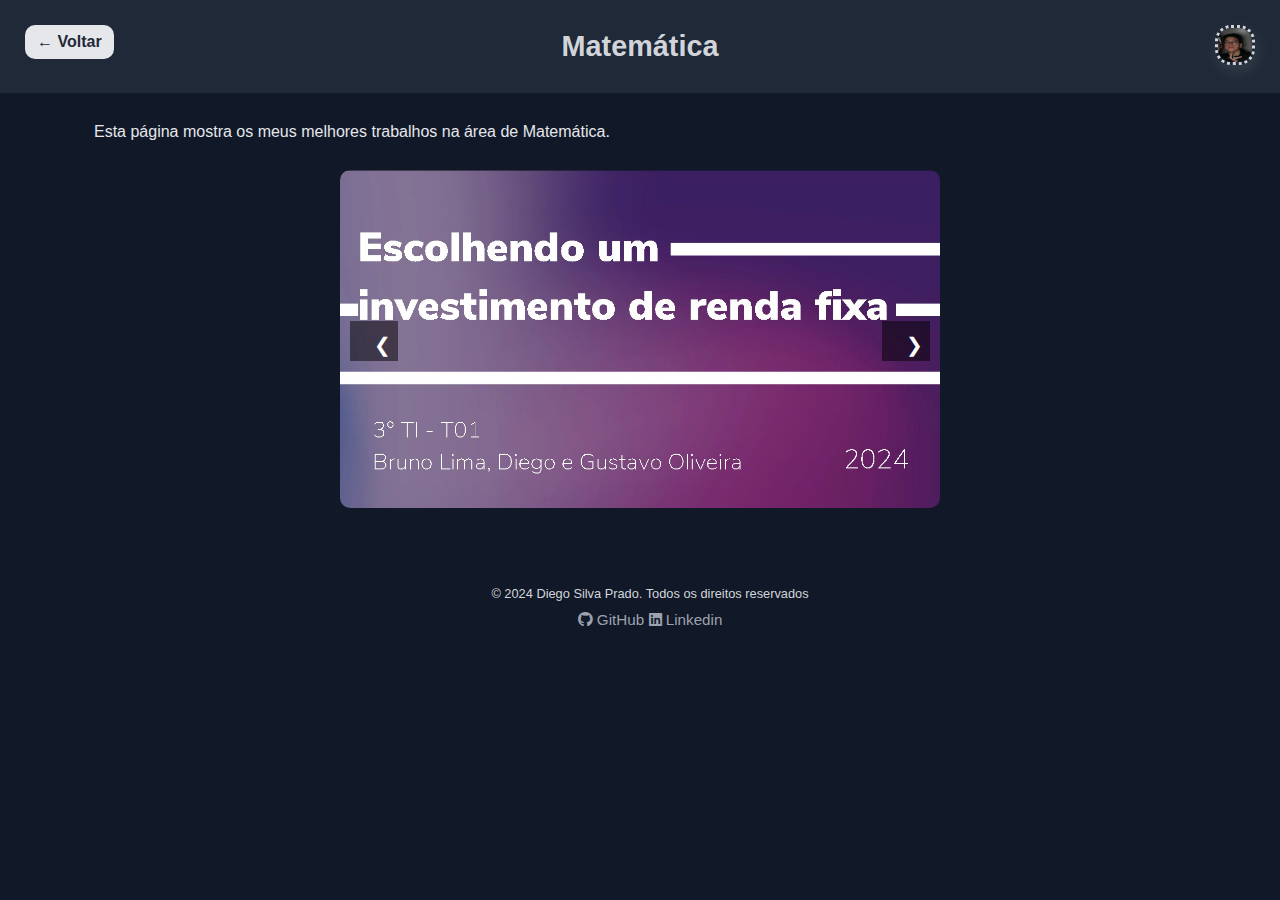
<file: paginas/matematica.html>
<!DOCTYPE html>
<html lang="pt-br">
<head>
    <meta charset="UTF-8">
    <meta name="viewport" content="width=device-width, initial-scale=1.0">
    <title>Matemática</title>
    <link rel="stylesheet" href="../css/style.css">
    <script src="../js/script.js" defer></script>
    <link rel="stylesheet" href="https://cdnjs.cloudflare.com/ajax/libs/font-awesome/6.0.0-beta3/css/all.min.css">

</head>
<body>
    <header>
        <div class="nav-bar">
            <div class="row">
                <div class="col">
                    <a href="/index.html" class="botao-voltar">← Voltar</a> 
                </div>
                <div class="col">
                    <h1 class="nav-title">Matemática</h1>
                </div>
                <div class="col">
                    <img src="/img/Foto perfil.jpeg" alt="Foto de Perfil" class="nav-foto">
                </div>
            </div>
        </div>
    </header>
    <main>
        <p>Esta página mostra os meus melhores trabalhos na área de Matemática.</p>
        
        <div class="slider">
            <div class="slides">
                <div class="slide">
                    <a href="https://www.canva.com/design/DAGElFqFA-c/Dz7VCkTbHS5rEBfJ_xXPZg/edit?utm_content=DAGElFqFA-c&utm_campaign=designshare&utm_medium=link2&utm_source=sharebutton" target="_blank">
                        <img src="/img/Investimento Mat.jpg" alt="Slide 1">
                    </a>
                </div>
            </div>
            <button class="nav-button prev" onclick="prevSlide()">&#10094;</button>
            <button class="nav-button next" onclick="nextSlide()">&#10095;</button>
        </div>

    </main>
    <script src="../js/carousel.js" defer></script>
</body>
<footer>
    <div class="footer-conteudo">
        <p>&copy; 2024 Diego Silva Prado. Todos os direitos reservados</p>
    </div>
    <div class="footer-links">
        <a href="https://github.com/Pradixx" target="_blank"><i class="fab fa-github"></i> GitHub</a>
        <a href="https://www.linkedin.com/in/diego-prado-4b90001b0/" target="_blank"><i class="fa-brands fa-linkedin"></i> Linkedin</a>
    </div>
</footer>
</html>
</file>
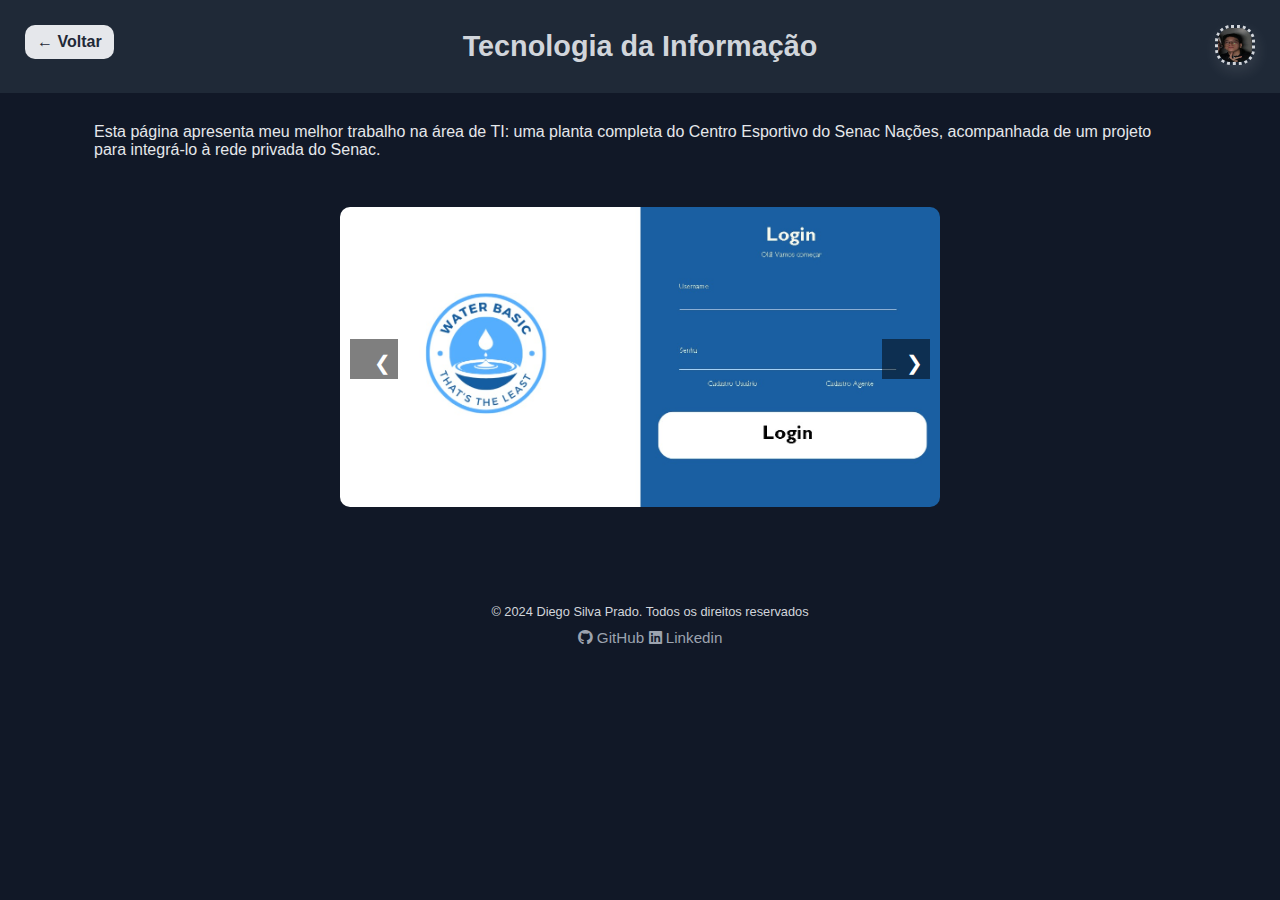
<file: paginas/TI.html>
<!DOCTYPE html>
<html lang="pt-br">
<head>
    <meta charset="UTF-8">
    <meta name="viewport" content="width=device-width, initial-scale=1.0">
    <title>Tecnologia da Informação</title>
    <link rel="stylesheet" href="../css/style.css">
    <script src="../js/script.js" defer></script>
    <link rel="stylesheet" href="https://cdnjs.cloudflare.com/ajax/libs/font-awesome/6.0.0-beta3/css/all.min.css">

</head>
<body>
    <header>
        <div class="nav-bar">
            <div class="row">
                <div class="col">
                    <a href="/index.html" class="botao-voltar">← Voltar</a> 
                </div>
                <div class="col">
                    <h1 class="nav-title">Tecnologia da Informação</h1>
                </div>
                <div class="col">
                    <img src="/img/Foto perfil.jpeg" alt="Foto de Perfil" class="nav-foto">
                </div>
            </div>
        </div>
    </header>
    <main>
        <p>Esta página apresenta meu melhor trabalho na área de TI: uma planta completa do Centro Esportivo do Senac Nações, acompanhada de um projeto para integrá-lo à rede privada do Senac.</p>
        
        <div class="slider">
            <div class="slides">
                <div class="slide">
                    <a href="https://github.com/Pradixx/AppSaneamento" target="_blank">
                        <img src="/img/Login Water TI.jpg" alt="Slide 1">
                    </a>
                </div>

                <div class="slide">
                    <a href="https://github.com/Pradixx/AppIntegrada" target="_blank">
                        <img src="/img/Cadastro HelPlease TI.jpg" alt="Slide 1">
                    </a>
                </div>
                
            </div>
            <button class="nav-button prev" onclick="prevSlide()">&#10094;</button>
            <button class="nav-button next" onclick="nextSlide()">&#10095;</button>
        </div>

    </main>
    <script src="../js/carousel.js" defer></script>
</body>
<footer>
    <div class="footer-conteudo">
        <p>&copy; 2024 Diego Silva Prado. Todos os direitos reservados</p>
    </div>
    <div class="footer-links">
        <a href="https://github.com/Pradixx" target="_blank"><i class="fab fa-github"></i> GitHub</a>
        <a href="https://www.linkedin.com/in/diego-prado-4b90001b0/" target="_blank"><i class="fa-brands fa-linkedin"></i> Linkedin</a>
    </div>
</footer>
</html>
</file>
<file: css/style.css>
/* ::::::::::::::::::::::::::::::::::::::::::::::::::::::::::::::::::::::::::::::::::::::::::::::::::::::::::::::::::::::::::::::::::::::: */
/* Estilo geral das páginas */

* {
    margin: 0;
    padding: 0;
    box-sizing: border-box;
}

body {
    font-family: 'Sour Gummy', 'Franklin Gothic Medium', 'Arial Narrow', Arial, sans-serif;
    background-color: #111827;
    color: #E5E7EB;
}

header {
    background-color: #1F2937;
    color: #D1D5DB;
    padding: 15px 0;
    text-align: center;
    position: relative;
}

header h1 {
    font-size: 1.8em;
    padding: 15px 0;
    text-align: top;
    
}

/* ::::::::::::::::::::::::::::::::::::::::::::::::::::::::::::::::::::::::::::::::::::::::::::::::::::::::::::::::::::::::::::::::::::::: */
/* Estilo para a foto de perfil */

.foto-perfil {
    display: block;
    text-align: center;
    margin: 30px 0;
}

.foto-perfil img {
    width: 200px;
    height: 250px;
    border-radius: 40%;
    border: 3px dotted #D1D5DB;
    box-shadow: 2px 6px 15px rgba(255, 255, 255, 0.1);
}


.nav-foto {
    width: 40px; 
    height: 40px;
    position: absolute;
    right: 25px;
    top: 25px;
    border-radius: 40%;
    border: 3px dotted #D1D5DB;
    box-shadow: 2px 6px 15px rgba(255, 255, 255, 0.1);
}

/* ::::::::::::::::::::::::::::::::::::::::::::::::::::::::::::::::::::::::::::::::::::::::::::::::::::::::::::::::::::::::::::::::::::::: */
/* Estilo do botão voltar */

.botao-voltar {
    position: absolute;
    top: 25px;
    left: 25px;
    color: #1F2937;
    background-color: #E5E7EB;
    padding: 8px 12px;
    border-radius: 10px;
    font-weight: bold;
    transition: background 0.5s;
    text-decoration: none;
}

.botao-voltar:hover {
    background-color: #374151;
}

/* ::::::::::::::::::::::::::::::::::::::::::::::::::::::::::::::::::::::::::::::::::::::::::::::::::::::::::::::::::::::::::::::::::::::: */
/* Estilo do NAV cabeçalho  */

.nav-header ul {
    list-style: none;
    display: flex;
    gap: 25px;
    margin-top: 10px;
    justify-content: center;
    padding-left: 20px;
}

.nav-header ul li {
    display: inline-block;
    width: auto;
    line-height: 24px;
    font-size: 0.9em;
}

.nav-header ul li a {
    color: #CBD5E1;
    text-decoration: none;
    font-weight: normal;
    padding: 8px 20px;
    transition: color 0.2s;
}

.nav-header ul li a:hover {
    color: #111827;
    background-color: #D1D5DB;
    border-radius: 4px;
}

/* ::::::::::::::::::::::::::::::::::::::::::::::::::::::::::::::::::::::::::::::::::::::::::::::::::::::::::::::::::::::::::::::::::::::: */
/* Outro estilo NAV para as seções*/

.nav-section {
    background-color: #d1d5db00;
    padding: 5px 0;
}

.nav-section ul {
    list-style: none;
    display: flex;
    justify-content: center;
    gap: 5px;
    padding: 5px;
}

.nav-section ul li {
    margin: 0;
}

.nav-section ul li a {
    color: #ffffff;
    text-decoration: none;
    font-size: 0.85em;
    padding: 10px 15px;
    transition: background 0.3s;
    font-weight: bold;
}

.nav-section ul li a:hover {
    color: #111827;
    background-color: #6B7280;
    border-radius: 5px;
}

/* ::::::::::::::::::::::::::::::::::::::::::::::::::::::::::::::::::::::::::::::::::::::::::::::::::::::::::::::::::::::::::::::::::::::: */
/* Estilo das partes principais e das seções */

main {
    padding: 30px;
    max-width: 90%;
    margin: 0 auto;
}

section {
    background-color: #374151;
    padding: 25px;
    margin: 20px 0;
    border-radius: 8px;
    box-shadow: 0 2px 10px rgba(0, 0, 0, 0.3);
}

section h2 {
    color: #F3F4F6;
    margin-bottom: 20px;
}

ul {
    list-style-type: disc;
    margin-left: 15px;
}

/* ::::::::::::::::::::::::::::::::::::::::::::::::::::::::::::::::::::::::::::::::::::::::::::::::::::::::::::::::::::::::::::::::::::::: */
/* Estilo dos slides */

.slider {
    position: relative;
    max-width: 600px;
    margin: auto;
    overflow: hidden;
    border-radius: 10px;
}

.slides {
    display: flex;
    transition: transform 0.5s ease-in-out;
    width: 100%;
}

.slide {
    min-width: 100%;
    height: 400px;
    display: flex;
    align-items: center;
    justify-content: center;
}

.slide1 { background-color: #ff6666; }
.slide2 { background-color: #66b3ff; }
.slide3 { background-color: #99ff99; }

.slide img {
    width: 100%;
    height: 100%;
    object-fit: cover;
    border-radius: 10px;
    cursor: pointer;
}

.nav-button {
    position: absolute;
    top: 50%;
    width: 40px;
    height: 40px;
    background-color: rgba(0, 0, 0, 0.5);
    color: white;
    border: none;
    font-size: 20px;
    cursor: pointer;
    transform: translateY(-50%);
}

.prev {
    left: 10px;
}

.next {
    right: 10px;
}

/* ::::::::::::::::::::::::::::::::::::::::::::::::::::::::::::::::::::::::::::::::::::::::::::::::::::::::::::::::::::::::::::::::::::::: */
/* Estilo do formulario de contato */

button {
    background-color: #F3F4F6;
    color: #1F2937;
    padding: 12px 24px;
    border: 1px solid #D1D5DB;
    font-size: 0.95em;
    transition: transform 0.3s ease;
}

button:hover {
    transform: scale(1.1);
}

form label {
    display: block;
    margin: 15px 0 10px;
    color: #E5E7EB;
}

form input[type="text"],
form input[type="email"],
form input[type="assunto"],
form textarea {
    width: 100%;
    padding: 8px;
    margin-bottom: 12px;
    border: 2px dotted #6B7280;
    background-color: #1F2937;
    color: #D1D5DB;
}

form input[type="text"]:focus,
form input[type="email"]:focus,
form input[type="assunto"]:focus,
form textarea:focus {
    border-color: #D1D5DB;
}

form textarea {
    min-height: 120px;
}

/* ::::::::::::::::::::::::::::::::::::::::::::::::::::::::::::::::::::::::::::::::::::::::::::::::::::::::::::::::::::::::::::::::::::::: */
/* Estilo do rodapé */

footer {
    background-color: #111827;
    color: #D1D5DB;
    padding: 15px 0;
    text-align: center;
    padding-left: 20px;
}

.footer-conteudo p {
    margin: 0;
    font-size: 0.8em;
}

.footer-links {
    margin-top: 10px;
    padding: 0px 20px;
}

.footer-links a {
    text-decoration: none;
    color: #9CA3AF;
    font-size: 0.95em;
}

.footer-links a:hover {
    color: #FFFFFF;
}
</file>
